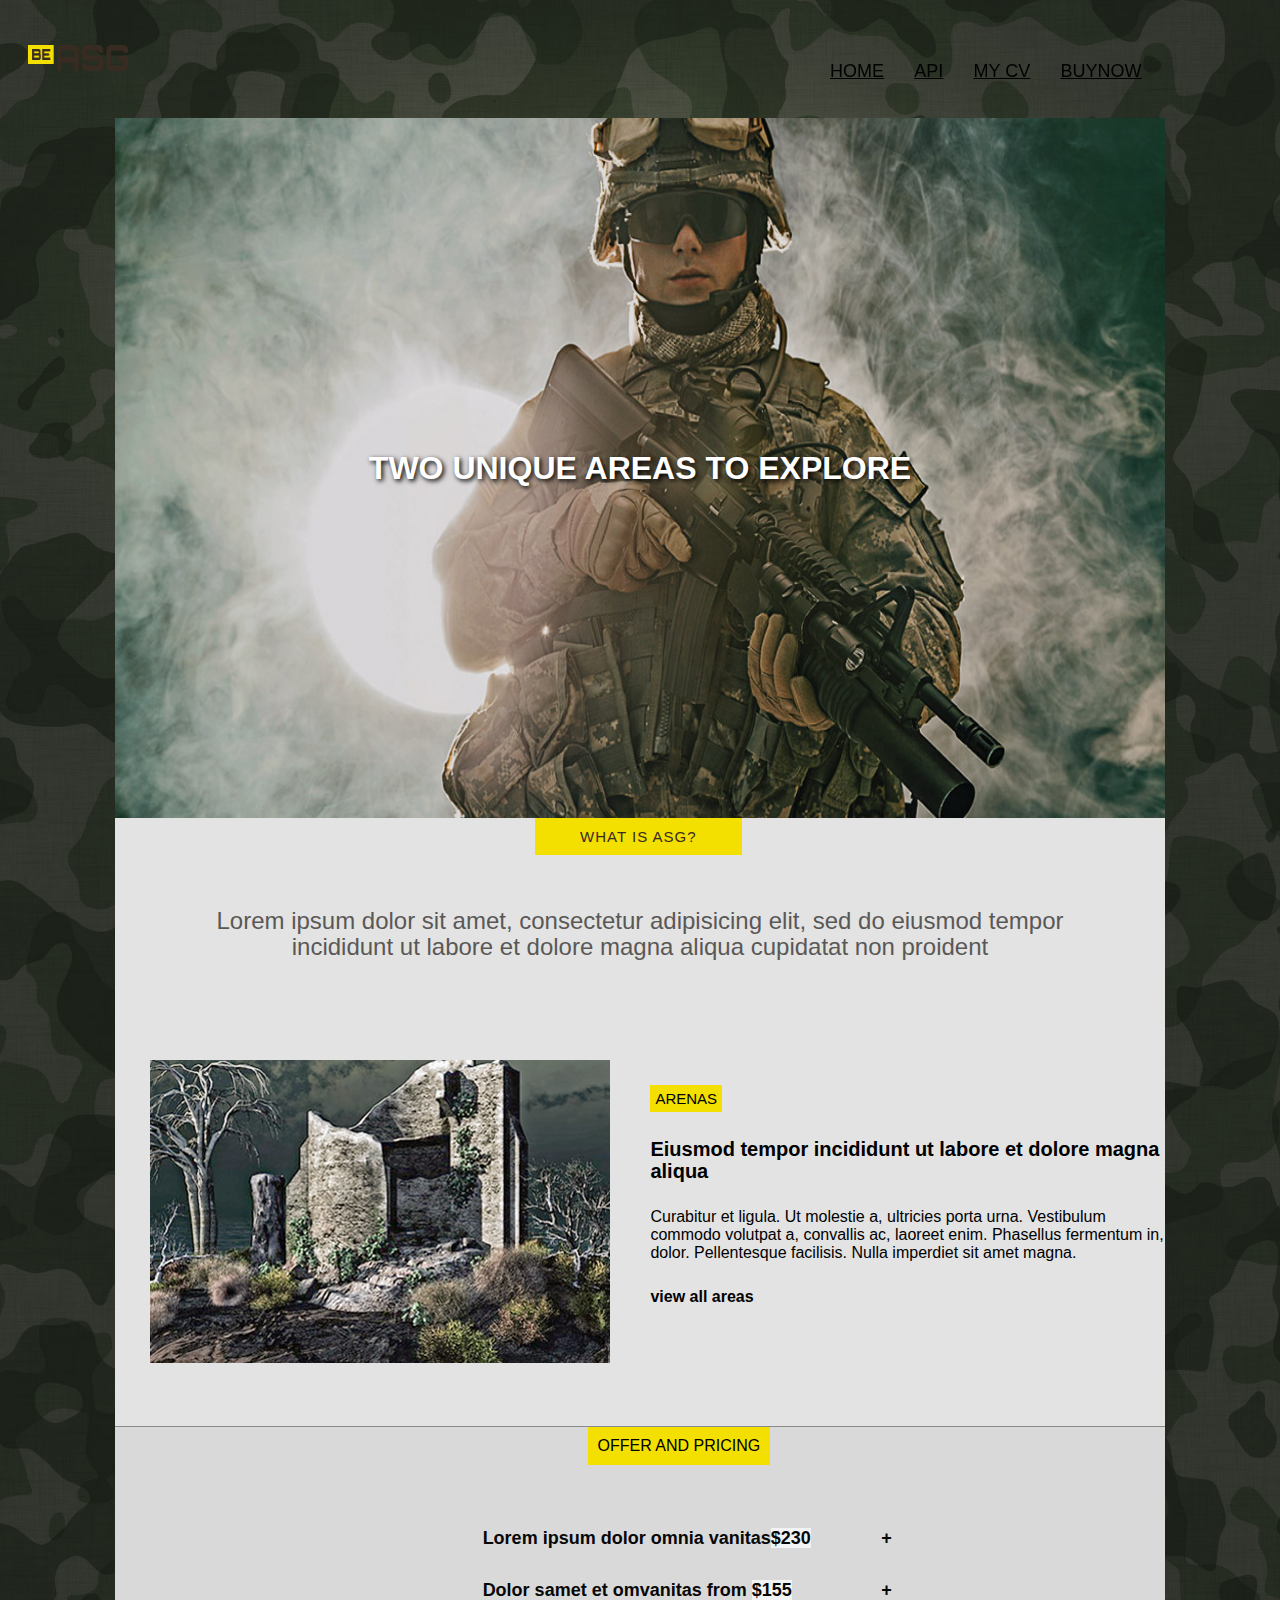
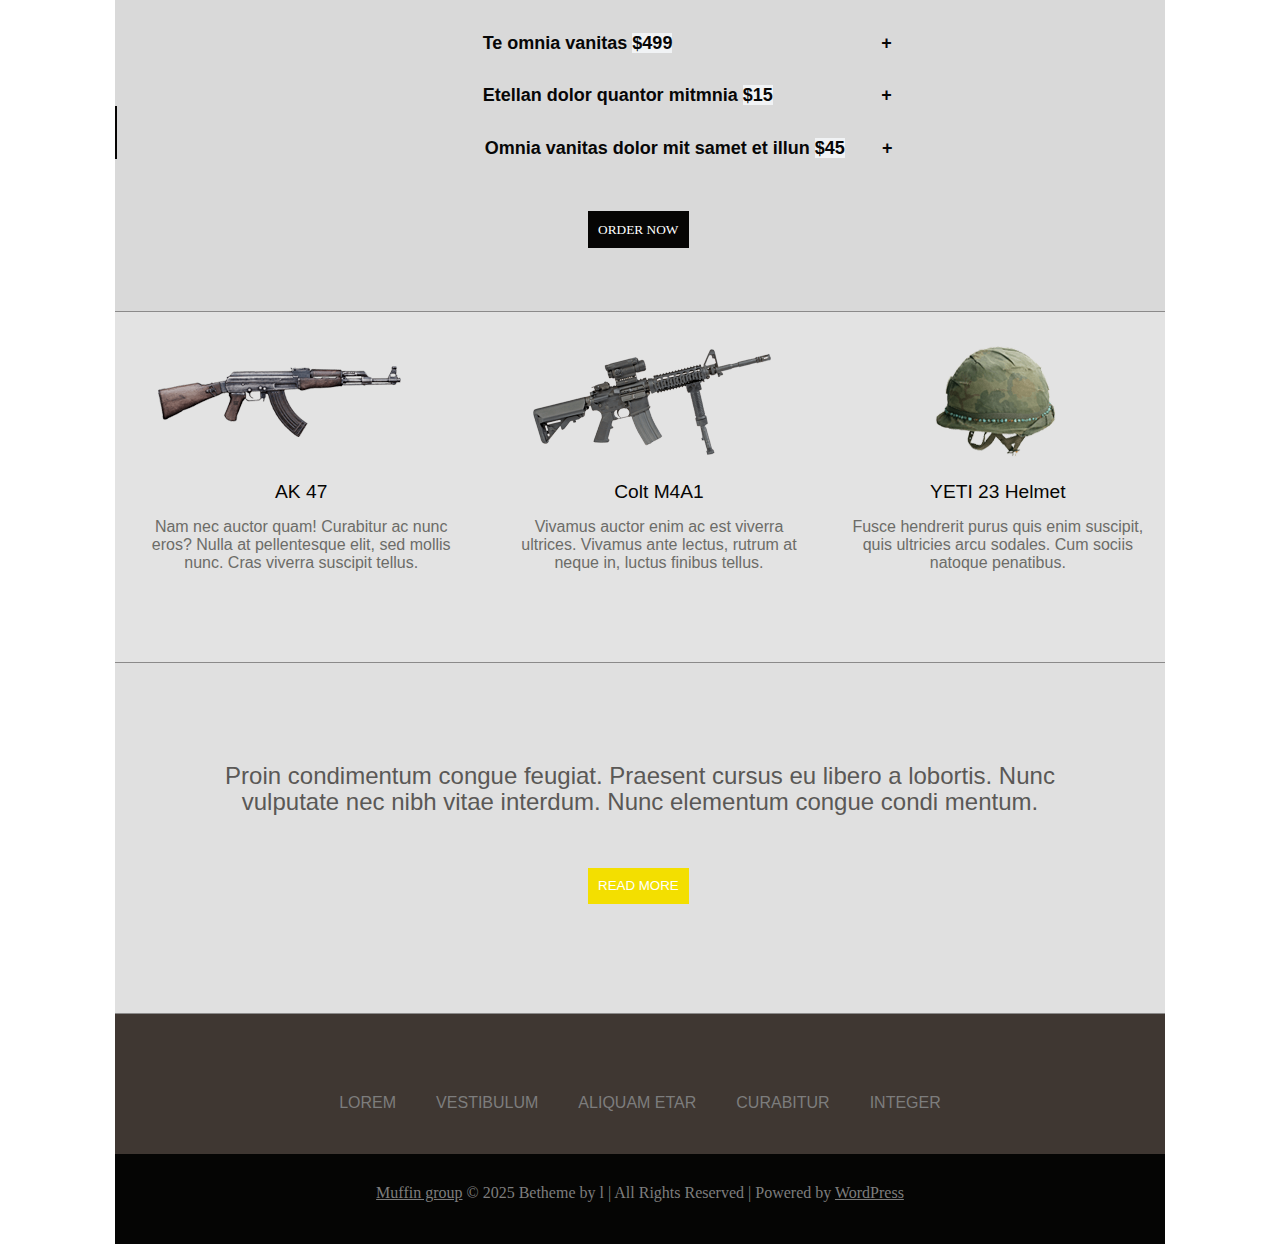
<file: index.html>
<!DOCTYPE html>
<html lang="en">

<head>
    <link href="https://fonts.googleapis.com/css2?family=Raleway:wght@400;600&display=swap" rel="stylesheet">
    <script src="https://code.jquery.com/jquery-3.6.0.min.js"></script>
    <script src="auth.js"></script>
    <meta charset="UTF-8">
    <meta name="viewport" content="width=device-width, initial-scale=1.0">
    <title>Document</title>
    <link rel="stylesheet" href="style.css" />
</head>

<body>
     <header>
        <div class="wrapper">
            <span class="logo"><img src="./pictures/image-2.png" alt="ni milaaaaaaaaaaa"></span>
            <ul class="menu">
                <li><a href="./index.html">HOME</a></li>
                <li><a href="./crud.html">API</a></li>
                <li><a href="./cv.html">MY CV</a></li>
                <li><a href="./checkout.html">BUYNOW</a></li>
            </ul>
        </div>
    </header>
    <div class="slider">
        <div class="slides">
            <div class="slide"><img src="./pictures/home_asg_slider_slide1.jpg" alt="no soldier sad faces">
                <div class="text">TWO UNIQUE AREAS TO EXPLORE</div>
            </div>
            <div class="slide"><img src="./pictures/home_asg_slider_slide2.jpg" alt="no soldier2 saaaad">
                <div class="text">ONLY STRONGER TEAM WINS</div>
            </div>
            <div class="slide"><img src="./pictures/home_asg_slider_slide3.jpg" alt="siiike">
                <div class="text">WE OFFER PURE ADRENALINE</div>
            </div>
        </div>
    </div>
    <div class="whiteone">
        <div class="nonsense">
            <div class="asg">WHAT IS ASG?</div>
            <div class="lorem">Lorem ipsum dolor sit amet, consectetur adipisicing elit, sed do eiusmod tempor
                incididunt ut labore et dolore magna aliqua cupidatat non proident</div>
        </div>
        <div class="containerFortwo"><img src="./pictures/home_asg_pic1.jpg" alt="tutututut">
            <div class="textIncontainerFortwo">
                <div class="arena">ARENAS</div>
                <div class="tempor">Eiusmod tempor incididunt ut labore et dolore magna aliqua</div>
                <div class="cura">Curabitur et ligula. Ut molestie a, ultricies porta urna. Vestibulum commodo volutpat
                    a, convallis ac, laoreet enim. Phasellus fermentum in, dolor. Pellentesque facilisis. Nulla
                    imperdiet sit amet magna.</div>
                <div class="viewAll">view all areas</div>
            </div>
        </div>

    </div>
    <div class="greyone">




        <div class="offer">OFFER AND PRICING</div>
        <DIV class="offers1">Lorem ipsum dolor omnia vanitas<span>$230</span> <span class="toggle-icon1">+</span></DIV>
        <div class="content1">Lorem ipsum dolor sit amet augue. Sed in dictum libero, egestas turpis. Vivamus nonummy
            sed, viverra et, mollis eu, commodo ac, vulputate risus facilisis vel, ipsum. Fusce urna quis erat. Integer
            nibh condimentum ante ipsum.</div>
        <div class="offers2">Dolor samet et omvanitas from <span>$155</span><span class="toggle-icon2">+</span> </div>
        <div class="content2">Aenean facilisis enim. Duis non luctus et augue. Nam dolor tellus, quis sollicitudin
            posuere, nibh wisi, ullamcorper risus. Vivamus tincidunt sit amet mi eget orci pellentesque tincidunt, risus
            eros ipsum, vel dui imperdiet sit amet pede.</div>

        <div class="offers3">Te omnia vanitas <span>$499</span><span class="toggle-icon3">+</span> </div>
        <div class="content3">Duis commodo vehicula, dui pulvinar nulla id sapien. Sed vel lectus. Ut id odio nec odio.
            Mauris aliquet tincidunt mattis at, aliquet blandit, enim interdum velit pretium eros quis orci elit, non
            eros. Quisque cursus sed, vehicula convallis auctor.</div>

        <div class="offers4">Etellan dolor quantor mitmnia <span>$15</span><span class="toggle-icon4">+</span> </div>
        <div class="content4">Sed adipiscing elit eu tincidunt blandit quam risus, euismod nec, dignissim faucibus,
            dolor sapien tristique senectus et lorem. Morbi vitae ante. Nam scelerisque ligula, semper eu, purus. Aenean
            quis orci. Mauris at arcu. Donec fermentum nisl.</div>
        <div class="offers5">Omnia vanitas dolor mit samet et illun <span>$45</span> <span class="toggle-icon5">+</span>
        </div>
        <div class="content5">Class aptent taciti sociosqu ad litora torquent per inceptos hymenaeos. Quisque at tellus.
            Donec ullamcorper varius lorem. Nam eu diam. Morbi tellus quis massa. Vivamus ullamcorper nec, suscipit pede
            in faucibus orci a mi.</div>

        <button class="button">ORDER NOW</button>
    </div>

    <div class="weapons">
        <div class="weapon">
            <img src="./pictures/home_asg_equipment1.png" alt="">
            <div class="writing">
                <div class="nameOfWeapon">AK 47</div>
                Nam nec auctor quam! Curabitur ac nunc eros? Nulla at pellentesque elit, sed mollis nunc. Cras viverra
                suscipit tellus.
            </div>
        </div>
        <div class="weapon">
            <img src="./pictures/home_asg_equipment2.png" alt="">
            <div class="writing">
                <div class="nameOfWeapon">Colt M4A1</div>
                Vivamus auctor enim ac est viverra ultrices. Vivamus ante lectus, rutrum at neque in, luctus finibus
                tellus.
            </div>
        </div>
        <div class="weapon">
            <img src="./pictures/home_asg_equipment3.png" alt="">
            <div class="writing">
                <div class="nameOfWeapon">YETI 23 Helmet</div>
                Fusce hendrerit purus quis enim suscipit, quis ultricies arcu sodales. Cum sociis natoque penatibus.
            </div>
        </div>
    </div>
    <div class="readMorewalaDiv">
        <div class="proin_bkwas">Proin condimentum congue feugiat. Praesent cursus eu libero a lobortis. Nunc vulputate
            nec nibh vitae interdum. Nunc elementum congue condi mentum.</div>
        <button class="readMore">READ MORE</button>
    </div>
    <div class="footer"><span class="footer">LOREM</span><span class="footer">VESTIBULUM</span><span
            class="footer">ALIQUAM ETAR</span><span class="footer">CURABITUR</span><span class="footer">INTEGER</span>
    </div>
    <div class="footer1">
        <a href="https://muffingroup.com" target="_blank">Muffin group</a>
        © 2025 Betheme by l
        | All Rights Reserved | Powered by
        <a href="https://wordpress.org" target="_blank">WordPress</a>
    </div>


</body>

</html>
</file>
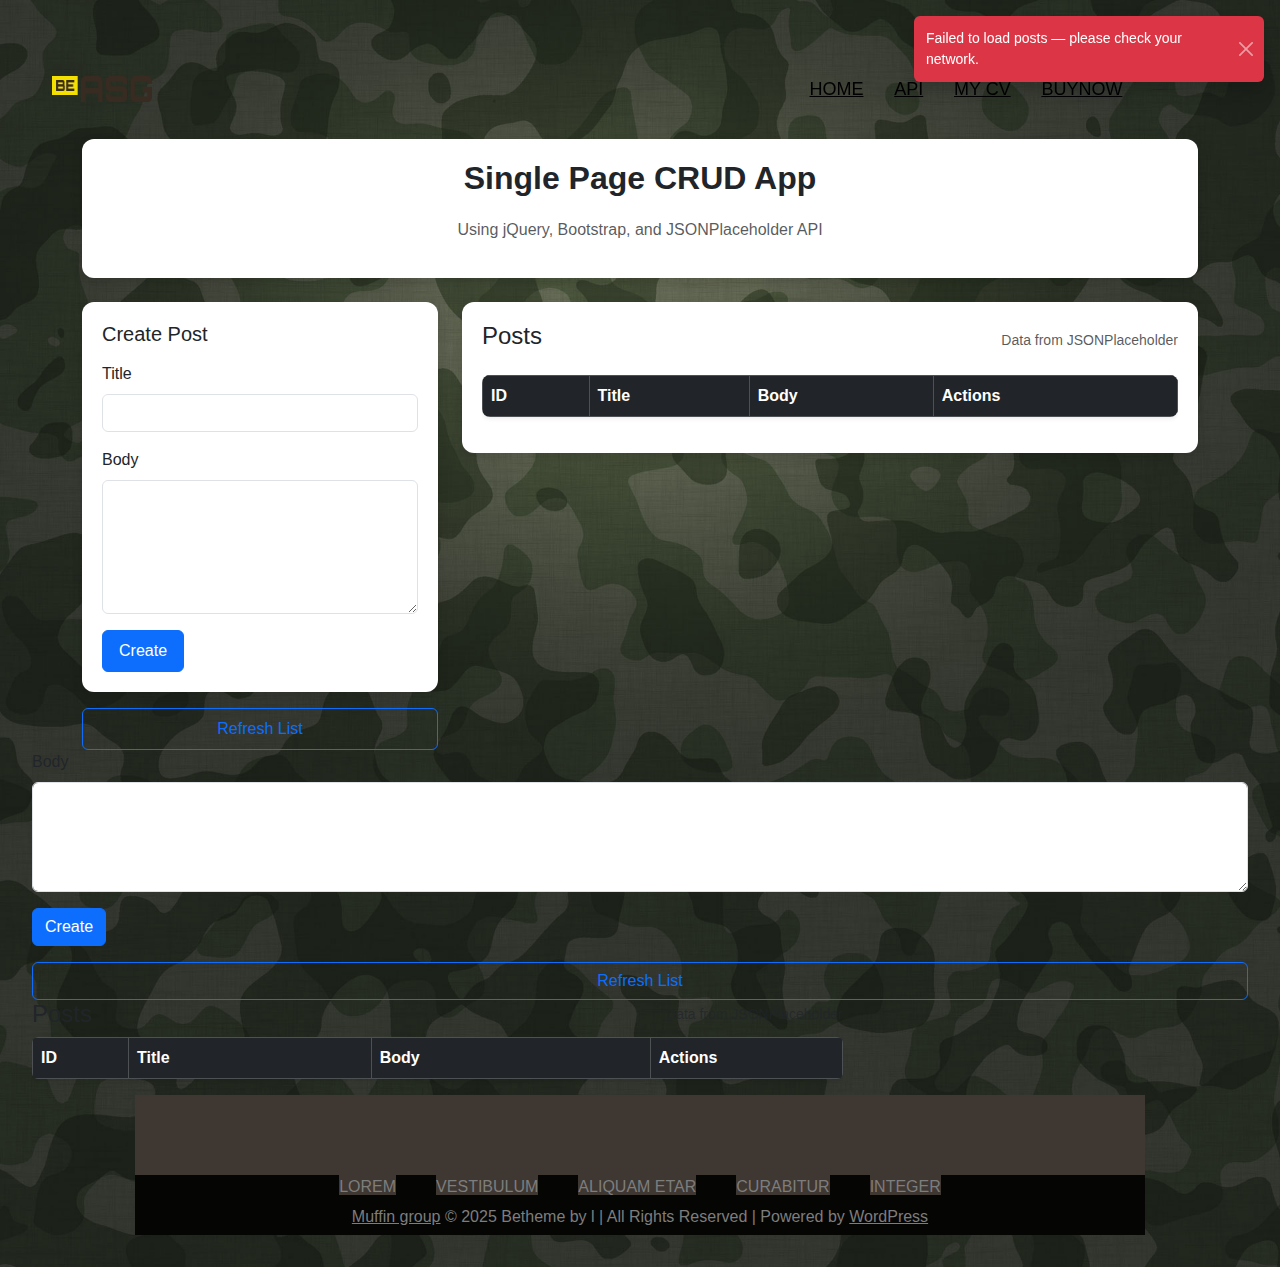
<file: crud.html>
<!doctype html>
<html lang="en">

<head>
  <meta charset="utf-8">
  <meta name="viewport" content="width=device-width, initial-scale=1">
  <title>Single-Page CRUD App (jQuery + REST API)</title>
  <!-- Bootstrap 5 CSS -->
  <link href="https://cdn.jsdelivr.net/npm/bootstrap@5.3.2/dist/css/bootstrap.min.css" rel="stylesheet">
     <link rel="stylesheet" href="style.css" />
  <style>
    body {
      background-color: #f4f6f9;
      padding: 2rem;
      font-family: 'Segoe UI', sans-serif;
    }

    .main-card {
      background: white;
      border-radius: 12px;
      padding: 20px;
      box-shadow: 0 4px 12px rgba(0, 0, 0, 0.1);
    }

    .table {
      border-radius: 8px;
      overflow: hidden;
    }

    #loadingOverlay {
      position: fixed;
      top: 0;
      left: 0;
      right: 0;
      bottom: 0;
      background: rgba(0, 0, 0, 0.3);
      display: flex;
      align-items: center;
      justify-content: center;
      z-index: 1050;
      display: none;
    }

    .header-title {
      font-size: 2rem;
      font-weight: 600;
      margin-bottom: 20px;
    }

    .btn-custom {
      border-radius: 6px;
      padding: 8px 16px;
    }
  </style>
</head>

<body>
    <header>
        <div class="wrapper">
            <span class="logo"><img src="./pictures/image-2.png" alt="ni milaaaaaaaaaaa"></span>
            <ul class="menu">
                <li><a href="./index.html">HOME</a></li>
                <li><a href="./crud.html">API</a></li>
                <li><a href="./cv.html">MY CV</a></li>
                <li><a href="./checkout.html">BUYNOW</a></li>
            </ul>
        </div>
    </header>
  <div id="loadingOverlay">
    <div class="text-center">
      <div class="spinner-border" role="status"><span class="visually-hidden">Loading...</span></div>
      <div class="mt-2">Loading...</div>
    </div>
  </div>

  <!-- Toasts -->
  <div class="position-fixed top-0 end-0 p-3" style="z-index: 2000">
    <div id="toastContainer"></div>
  </div>

  <div class="container">
    <div class="main-card mb-4">
      <h2 class="header-title text-center">Single Page CRUD App</h2>
      <p class="text-center text-muted">Using jQuery, Bootstrap, and JSONPlaceholder API</p>
    </div>

    <div class="row g-4">
      <div class="col-lg-4">
        <div class="main-card">
          <h5 id="formTitle" class="card-title mb-3">Create Post</h5>
          <form id="post-form">
            <input type="hidden" id="postId">
            <div class="mb-3">
              <label class="form-label">Title</label>
              <input type="text" class="form-control" id="postTitle" required>
            </div>
            <div class="mb-3">
              <label class="form-label">Body</label>
              <textarea id="postBody" class="form-control" rows="5" required></textarea>
            </div>
            <div class="d-flex gap-2">
              <button type="submit" id="submitBtn" class="btn btn-primary btn-custom">Create</button>
              <button type="button" id="cancelEditBtn" class="btn btn-secondary btn-custom"
                style="display:none;">Cancel</button>
            </div>
          </form>
        </div>
        <button id="refreshBtn" class="btn btn-outline-primary w-100 mt-3 btn-custom">Refresh List</button>
      </div>

      <div class="col-lg-8">
        <div class="main-card">
          <div class="d-flex justify-content-between align-items-center mb-3">
            <h4>Posts</h4>
            <small class="text-muted">Data from JSONPlaceholder</small>
          </div>

          <div class="table-responsive">
            <table class="table table-bordered table-hover align-middle shadow-sm">
              <thead class="table-dark">
                <tr>
                  <th>ID</th>
                  <th>Title</th>
                  <th>Body</th>
                  <th>Actions</th>
                </tr>
              </thead>
              <tbody id="posts-list"></tbody>
            </table>
          </div>
          <div id="emptyState" class="text-center text-muted mt-3" style="display:none;">No posts to show.</div>
        </div>
      </div>
    </div>
  </div>
  <div class="mb-3">
    <label for="postBody" class="form-label">Body</label>
    <textarea id="postBody" class="form-control" rows="4" required></textarea>
  </div>
  <div class="d-flex gap-2">
    <button type="submit" id="submitBtn" class="btn btn-primary">Create</button>
    <button type="button" id="cancelEditBtn" class="btn btn-secondary" style="display:none;">Cancel</button>
  </div>
  </form>
  </div>
  </div>

  <div class="mt-3">
    <button id="refreshBtn" class="btn btn-outline-primary w-100">Refresh List</button>
  </div>
  </div>

  <div class="col-12 col-lg-8">
    <div class="d-flex justify-content-between align-items-center mb-2">
      <h4 class="m-0">Posts</h4>
      <small class="text-muted">Data from JSONPlaceholder</small>
    </div>

    <div class="table-responsive">
      <table class="table table-bordered table-striped table-hover align-middle shadow-sm rounded">
        <thead class="table-dark">
          <tr>
            <th style="width:6rem">ID</th>
            <th>Title</th>
            <th>Body</th>
            <th style="width:12rem">Actions</th>
          </tr>
        </thead>
        <tbody id="posts-list">
          <!-- content injected here -->
        </tbody>
      </table>
    </div>

    <div id="emptyState" class="text-center text-muted mt-3" style="display:none;">No posts to show.</div>
  </div>
  </div>
  </div>

  <div class="footer"><span class="footer">LOREM</span><span class="footer">VESTIBULUM</span><span
      class="footer">ALIQUAM ETAR</span><span class="footer">CURABITUR</span><span class="footer">INTEGER</span>
  </div>
  <div class="footer1">
    <a href="https://muffingroup.com" target="_blank">Muffin group</a>
    © 2025 Betheme by l
    | All Rights Reserved | Powered by
    <a href="https://wordpress.org" target="_blank">WordPress</a>
  </div>
  <!-- jQuery + Bootstrap JS -->
  <script src="https://code.jquery.com/jquery-3.7.1.min.js"></script>
  <script src="https://cdn.jsdelivr.net/npm/bootstrap@5.3.2/dist/js/bootstrap.bundle.min.js"></script>

  <script>
    // Configuration
    const API_BASE = 'https://jsonplaceholder.typicode.com'; // free fake REST API
    const RESOURCE = 'posts';

    // UI helpers
    function showLoading(show = true) {
      if (show) $('#loadingOverlay').show(); else $('#loadingOverlay').hide();
    }

    function makeToast(message, isError = false) {
      const id = 'toast' + Date.now();
      const toastHtml = `
        <div id="${id}" class="toast align-items-center text-bg-${isError ? 'danger' : 'success'} border-0 mb-2" role="alert" aria-live="assertive" aria-atomic="true">
          <div class="d-flex">
            <div class="toast-body">
              ${message}
            </div>
            <button type="button" class="btn-close btn-close-white me-2 m-auto" data-bs-dismiss="toast" aria-label="Close"></button>
          </div>
        </div>`;
      $('#toastContainer').append(toastHtml);
      const toastEl = new bootstrap.Toast(document.getElementById(id), { delay: 3500 });
      toastEl.show();
      // remove element after hidden
      document.getElementById(id).addEventListener('hidden.bs.toast', function () { $(this).remove(); });
    }

    // Render helpers
    function renderPostRow(post) {
      // sanitize simple text to avoid HTML injection
      const esc = (s) => $('<div>').text(s).html();
      return `
        <tr data-id="${post.id}">
          <td>${post.id}</td>
          <td class="post-title">${esc(post.title)}</td>
          <td class="post-body">${esc(post.body)}</td>
          <td>
            <button class="btn btn-sm btn-outline-secondary edit-btn">Edit</button>
            <button class="btn btn-sm btn-outline-danger delete-btn">Delete</button>
          </td>
        </tr>`;
    }

    function setFormToCreate() {
      $('#postId').val('');
      $('#postTitle').val('');
      $('#postBody').val('');
      $('#formTitle').text('Create Post');
      $('#submitBtn').text('Create').removeClass('btn-warning').addClass('btn-primary');
      $('#cancelEditBtn').hide();
    }

    function setFormToEdit(post) {
      $('#postId').val(post.id);
      $('#postTitle').val(post.title);
      $('#postBody').val(post.body);
      $('#formTitle').text('Edit Post');
      $('#submitBtn').text('Update').removeClass('btn-primary').addClass('btn-warning');
      $('#cancelEditBtn').show();
    }

    // Load posts
    function loadPosts() {
      showLoading(true);
      $.ajax({
        url: `${API_BASE}/${RESOURCE}`,
        method: 'GET',
        dataType: 'json',
        success(data) {
          // JSONPlaceholder returns 100 posts — show first 15 by default
          const posts = data.slice(0, 15);
          $('#posts-list').empty();
          if (posts.length === 0) $('#emptyState').show(); else $('#emptyState').hide();
          posts.forEach(p => $('#posts-list').append(renderPostRow(p)));
        },
        error() {
          makeToast('Failed to load posts — please check your network.', true);
        },
        complete() { showLoading(false); }
      });
    }

    // Create post
    function createPost(payload) {
      showLoading(true);
      $.ajax({
        url: `${API_BASE}/${RESOURCE}`,
        method: 'POST',
        contentType: 'application/json; charset=UTF-8',
        data: JSON.stringify(payload),
        success(data) {
          // JSONPlaceholder fakes creation and returns an object with id = 101.
          makeToast('Post created');
          // prepend to list for immediate UI feedback
          $('#posts-list').prepend(renderPostRow(data));
          setFormToCreate();
        },
        error() {
          makeToast('Failed to create post', true);
        },
        complete() { showLoading(false); }
      });
    }

    // Update post
    function updatePost(id, payload) {
      showLoading(true);
      $.ajax({
        url: `${API_BASE}/${RESOURCE}/${id}`,
        method: 'PUT',
        contentType: 'application/json; charset=UTF-8',
        data: JSON.stringify(payload),
        success(data) {
          makeToast('Post updated');
          // update row in place
          const row = $(`#posts-list tr[data-id='${id}']`);
          row.find('.post-title').text(data.title);
          row.find('.post-body').text(data.body);
          setFormToCreate();
        },
        error() { makeToast('Failed to update post', true); },
        complete() { showLoading(false); }
      });
    }

    // Delete post
    function deletePost(id) {
      if (!confirm('Are you sure you want to delete this post?')) return;
      showLoading(true);
      $.ajax({
        url: `${API_BASE}/${RESOURCE}/${id}`,
        method: 'DELETE',
        success() {
          makeToast('Post deleted');
          $(`#posts-list tr[data-id='${id}']`).remove();
          if ($('#posts-list tr').length === 0) $('#emptyState').show();
        },
        error() { makeToast('Failed to delete post', true); },
        complete() { showLoading(false); }
      });
    }

    // Document ready
    $(function () {
      // initial state
      setFormToCreate();
      loadPosts();

      // refresh
      $('#refreshBtn').on('click', function () { loadPosts(); });

      // submit form (create or update depending on presence of id)
      $('#post-form').on('submit', function (e) {
        e.preventDefault();
        const id = $('#postId').val().trim();
        const payload = {
          title: $('#postTitle').val().trim(),
          body: $('#postBody').val().trim(),
          userId: 1
        };
        if (!payload.title || !payload.body) { makeToast('Please fill in all fields', true); return; }

        if (id) updatePost(id, payload); else createPost(payload);
      });

      // cancel edit
      $('#cancelEditBtn').on('click', function () { setFormToCreate(); });

      // delegate edit/delete buttons
      $('#posts-list').on('click', '.edit-btn', function () {
        const tr = $(this).closest('tr');
        const id = tr.data('id');
        // prefer to use currently shown content to avoid extra request
        const post = { id: id, title: tr.find('.post-title').text(), body: tr.find('.post-body').text() };
        setFormToEdit(post);
        // scroll form into view on small screens
        $('html, body').animate({ scrollTop: 0 }, 200);
      });

      $('#posts-list').on('click', '.delete-btn', function () {
        const tr = $(this).closest('tr');
        const id = tr.data('id');
        deletePost(id);
      });

    });


  </script>
</body>

</html>
</file>
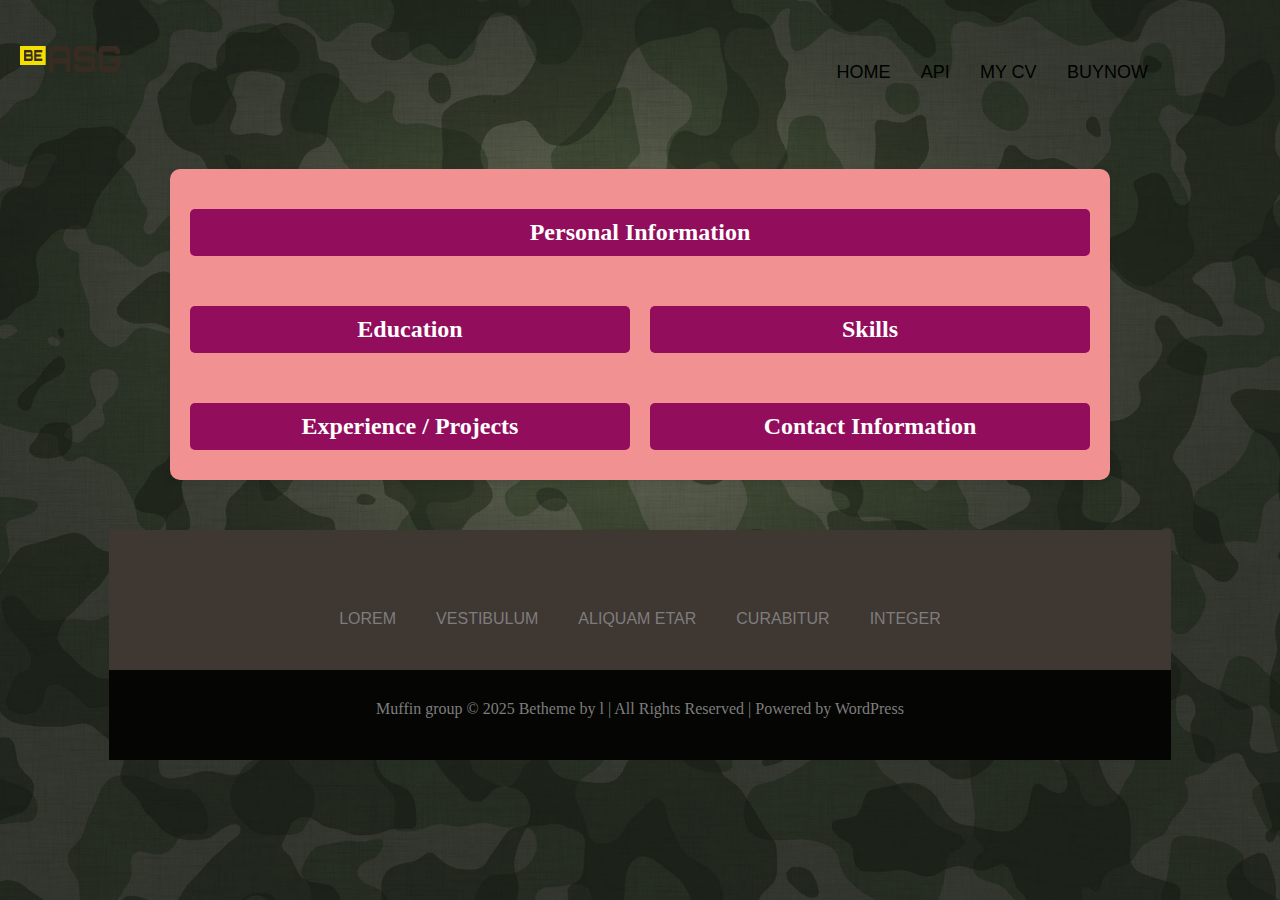
<file: cv.html>
<!DOCTYPE html>
<html lang="en">

<head>
    <meta charset="UTF-8">
    <meta name="viewport" content="width=device-width, initial-scale=1.0">
    <title>Personal CV</title>
    <link rel="stylesheet" href="cv.css">
    <link href="https://fonts.googleapis.com/css2?family=Raleway:wght@400;600&display=swap" rel="stylesheet">
    <script src="https://code.jquery.com/jquery-3.6.0.min.js"></script>
    <script src="auth.js"></script>
    <link rel="stylesheet" href="style.css" />
</head>

<body>
    <header>
        <div class="wrapper">
            <span class="logo"><img src="./pictures/image-2.png" alt="ni milaaaaaaaaaaa"></span>
            <ul class="menu">
                <li><a href="./index.html">HOME</a></li>
                <li><a href="./crud.html">API</a></li>
                <li><a href="./cv.html">MY CV</a></li>
                <li><a href="./checkout.html">BUYNOW</a></li>
            </ul>
        </div>
    </header>
    <div class="container">
        <!-- Personal Information -->
        <h2 class="personalinfo">Personal Information</h2>
        <div class="section-content">
            <p>Name: Areeba Yasmeen</p>
            <p>Address: 123 Main Street, Karachi, Pakistan</p>
            <p>Date of Birth: Jan 1, 2000</p>
        </div>

        <!-- Education & Skills side by side -->
        <div class="row">
            <div class="column">
                <h2>Education</h2>
                <div class="section-content">
                    <ul>
                        <li>Bachelor of Science in Computer Science — ABC University (2020-2024)</li>
                        <li>Intermediate — XYZ College (2018-2020)</li>
                    </ul>
                </div>
            </div>

            <div class="column">
                <h2>Skills</h2>
                <div class="section-content">
                    <ul>
                        <li>HTML, CSS, JavaScript</li>
                        <li>React, Bootstrap</li>
                        <li>Java, SQL</li>
                        <li>Web Design & Development</li>
                    </ul>
                </div>
            </div>
        </div>

        <!-- Experience & Contact side by side -->
        <div class="row">
            <div class="column">
                <h2>Experience / Projects</h2>
                <div class="section-content">
                    <ul>
                        <li>Web Technologies Project: E-commerce website with React and Bootstrap.</li>
                        <li>Personal Portfolio Website showcasing web projects.</li>
                    </ul>
                </div>
            </div>

            <div class="column">
                <h2>Contact Information</h2>
                <div class="section-content">
                    <p>Email: <a href="mailto:areeba@example.com">areeba@example.com</a></p>
                    <p>Phone: +92 300 1234567</p>
                    <p>LinkedIn: <a href="#">linkedin.com/in/areeba</a></p>
                </div>
            </div>
        </div>
    </div>
    <div class="footer"><span class="footer">LOREM</span><span class="footer">VESTIBULUM</span><span
            class="footer">ALIQUAM ETAR</span><span class="footer">CURABITUR</span><span class="footer">INTEGER</span>
    </div>
    <div class="footer1">
        <a href="https://muffingroup.com" target="_blank">Muffin group</a>
        © 2025 Betheme by l
        | All Rights Reserved | Powered by
        <a href="https://wordpress.org" target="_blank">WordPress</a>
    </div>
</body>

</html>
</file>
<file: style.css>
body {
    background-image: url('./pictures/back.jpg');
    background-repeat: no-repeat;
    background-attachment: fixed;
    background-size: cover;
}

@keyframes shrink {
    from {
        width: 80%;
        background: #E3E3E3;
    }

    to {
        width: 95%;
        background: rgba(255, 255, 255, 0.8);
    }
}


header {
    margin-top: 2%;
    margin-right: auto;
    margin-left: auto;
    padding: 20px;
    position: sticky;
    top: 0;
    z-index: 1000;
    animation: shrink linear both;
    animation-timeline: scroll(root);
    animation-range: 0 200px;

}

.wrapper {
    display: flex;
    justify-content: space-between;
}


.logo {
    background: transparent;
}

.logo img {
    width: 100px;
    height: 26px;
}


.menu {
    margin-right: 10%;
    flex-shrink: 0;
    white-space: nowrap;
}

.menu li {
    margin: 1%;
    display: inline;

    font-size: large;
    font-family: 'Trebuchet MS', 'Lucida Sans Unicode', 'Lucida Grande', 'Lucida Sans', Arial, sans-serif;
}

.menu li a {
    color: black;
    margin: 10px;
}

.menu li:hover {
    border-bottom: 2px solid yellow;
    cursor: pointer;

}

div.slider {
    position: relative;
    overflow: hidden;
    height: 700px;
    width: 83%;
    margin-right: auto;
    margin-left: auto;

}


.slides {
    display: flex;
    width: 100%;
    height: 700px;
    animation: slide 20s infinite;

}

.slide {
    position: relative;
    width: 100%;
    flex-shrink: 0;
}

.slide img {
    width: 100%;
    height: 100%;
    opacity: 9;
}


div.text {
    position: absolute;
    top: 50%;
    left: 50%;
    transform: translate(-50%, -50%);
    color: white;
    font-family: 'Trebuchet MS', 'Lucida Sans Unicode', 'Lucida Grande', 'Lucida Sans', Arial, sans-serif;
    font-size: 2rem;
    font-weight: bold;
    text-shadow: 2px 2px 5px black;
    flex-shrink: 0;
    white-space: nowrap;
}

@keyframes slide {
    0% {
        transform: translateX(0);
    }

    30% {
        transform: translateX(0);
    }

    /* stay on first image */
    35% {
        transform: translateX(-100%);
    }

    /* move to second */
    65% {
        transform: translateX(-100%);
    }

    /* stay on second */
    70% {
        transform: translateX(-200%);
    }

    /* move to third */
    95% {
        transform: translateX(-200%);
    }

    /* stay on third */

    100% {
        transform: translateX(0);
    }

    /* back to first */
}

.whiteone {
    width: 83%;
    margin-left: auto;
    margin-right: auto;
    background-color: #E3E3E3;
    padding-bottom: 5%;
    border-bottom: 1px solid rgb(139, 138, 138);

}

.containerFortwo {
    display: flex;
    justify-content: space-between;
    margin-top: 100px;
}

.containerFortwo img {
    margin-left: 35px;
}

.textIncontainerFortwo {
    margin-left: 40px;
    font-family: 'Trebuchet MS', 'Lucida Sans Unicode', 'Lucida Grande', 'Lucida Sans', Arial, sans-serif;
}

.asg {
    background-color: #f3df00;
    font-size: 15px;
    font-family: 'Trebuchet MS', 'Lucida Sans Unicode', 'Lucida Grande', 'Lucida Sans', Arial, sans-serif;
    color: #382b21;
    padding: 10px 45px;
    letter-spacing: 1px;
    display: inline-block;
    margin-left: 40%;

}

.lorem {
    margin-top: 5%;
    font-family: 'Trebuchet MS', 'Lucida Sans Unicode', 'Lucida Grande', 'Lucida Sans', Arial, sans-serif;
    font-size: 24px;
    font-weight: lighter;
    line-height: 26px;
    margin-left: 100px;
    margin-right: 100px;
    color: #5a5856;
    text-align: center;

}

.arena {
    margin-top: 5%;
    background-color: #f3df00;
    display: inline-block;
    padding: 5px 5px;
    font-size: 15px;
    font-family: 'Trebuchet MS', 'Lucida Sans Unicode', 'Lucida Grande', 'Lucida Sans', Arial, sans-serif
}

.tempor {
    margin-top: 5%;
    font-weight: bold;
    font-size: 20px;
    line-height: 22px;
    font-family: 'Trebuchet MS', 'Lucida Sans Unicode', 'Lucida Grande', 'Lucida Sans', Arial, sans-serif;
}

.cura {

    margin-top: 5%;
    font-family: 'Trebuchet MS', 'Lucida Sans Unicode', 'Lucida Grande', 'Lucida Sans', Arial, sans-serif;
    font-weight: lighter;
}

.viewAll {
    margin-top: 5%;
    display: inline-block;
    font-weight: bold;
    font-family: 'Trebuchet MS', 'Lucida Sans Unicode', 'Lucida Grande', 'Lucida Sans', Arial, sans-serif;

}

.viewAll:hover {
    border-bottom: 2px solid #f3df00;
    border-top: 2px solid #f3df00;
    cursor: pointer;
}

.greyone {
    width: 83%;
    margin-left: auto;
    margin-right: auto;
    background-color: #d9d9d9;
    padding-bottom: 5%;
    border-bottom: 1px solid rgb(139, 138, 138);
}

.offer {
    display: inline-block;
    background-color: #f3df00;
    padding: 10px 10px;
    margin-left: 45%;
    margin-bottom: 3%;
    font-family: 'Trebuchet MS', 'Lucida Sans Unicode', 'Lucida Grande', 'Lucida Sans', Arial, sans-serif;

}

.offers1 {
    font-size: 18px;
    font-family: 'Trebuchet MS', 'Lucida Sans Unicode', 'Lucida Grande', 'Lucida Sans', Arial, sans-serif;
    font-weight: 700;
    color: #070707;
    padding-left: 35%;
    padding-top: 3%;
}

.offers2 {
    font-size: 18px;
    font-family: 'Trebuchet MS', 'Lucida Sans Unicode', 'Lucida Grande', 'Lucida Sans', Arial, sans-serif;
    font-weight: 700;
    color: #070707;
    padding-left: 35%;
    padding-top: 3%;

}

.offers3 {
    font-size: 18px;
    font-family: 'Trebuchet MS', 'Lucida Sans Unicode', 'Lucida Grande', 'Lucida Sans', Arial, sans-serif;
    font-weight: 700;
    color: #070707;
    padding-left: 35%;
    padding-top: 3%;

}

.offers4 {
    font-size: 18px;
    font-weight: 700;
    font-family: 'Trebuchet MS', 'Lucida Sans Unicode', 'Lucida Grande', 'Lucida Sans', Arial, sans-serif;
    color: #070707;
    padding-left: 35%;
    padding-top: 3%;

}

.offers5 {
    font-size: 18px;
    font-weight: 700;
    color: #070707;
    font-family: 'Trebuchet MS', 'Lucida Sans Unicode', 'Lucida Grande', 'Lucida Sans', Arial, sans-serif;
    box-sizing: border-box;
    border-left: 2px solid #060504;
    padding-left: 35%;
    padding-top: 3%;

}


.content1 {
    display: none;
    font-size: small;
    font-family: 'Trebuchet MS', 'Lucida Sans Unicode', 'Lucida Grande', 'Lucida Sans', Arial, sans-serif;
    color: #6c6c68;
    width: 50%;
    margin-left: auto;
    margin-right: auto;
    padding-left: 20%;
    padding-top: 2%;


}

.content2 {
    display: none;
    font-size: small;
    font-family: 'Trebuchet MS', 'Lucida Sans Unicode', 'Lucida Grande', 'Lucida Sans', Arial, sans-serif;
    color: #6c6c68;
    width: 50%;
    margin-left: auto;
    margin-right: auto;
    padding-left: 20%;
    padding-top: 2%;


}

.content3 {
    display: none;
    font-size: small;
    font-family: 'Trebuchet MS', 'Lucida Sans Unicode', 'Lucida Grande', 'Lucida Sans', Arial, sans-serif;
    color: #6c6c68;
    width: 50%;
    margin-left: auto;
    margin-right: auto;
    padding-left: 20%;
    padding-top: 2%;

}

.content4 {

    display: none;
    font-size: small;
    font-family: 'Trebuchet MS', 'Lucida Sans Unicode', 'Lucida Grande', 'Lucida Sans', Arial, sans-serif;
    color: #6c6c68;
    width: 50%;
    margin-left: auto;
    margin-right: auto;
    padding-left: 20%;
    padding-top: 2%;
}

.content5 {

    display: none;
    font-size: small;
    font-family: 'Trebuchet MS', 'Lucida Sans Unicode', 'Lucida Grande', 'Lucida Sans', Arial, sans-serif;
    color: #6c6c68;
    width: 50%;
    margin-left: auto;
    margin-right: auto;
    padding-left: 20%;
    padding-top: 2%;
}

.content1.show {

    display: inline-block;

}

.content2.show {

    display: inline-block;
}

.content3.show {
    display: inline-block;

}

.content4.show {

    display: inline-block;

}

.content5.show {

    display: inline-block;
}

.toggle-icon1 {
    cursor: pointer;
    float: right;
    padding-right: 40%;
    background-color: #d9d9d9;
}

.toggle-icon2 {
    cursor: pointer;
    float: right;
    padding-right: 40%;
    background-color: #d9d9d9;

}

.toggle-icon3 {
    cursor: pointer;
    float: right;
    padding-right: 40%;
    background-color: #d9d9d9;
}

.toggle-icon4 {
    cursor: pointer;
    float: right;
    padding-right: 40%;
    background-color: #d9d9d9;
}

.toggle-icon5 {
    cursor: pointer;
    float: right;
    padding-right: 40%;
    background-color: #d9d9d9;
}

.offers1:hover {
    cursor: pointer;
}

.offers2:hover {
    cursor: pointer;
}

.offers3:hover {
    cursor: pointer;
}

.offers4:hover {
    cursor: pointer;
}

.offers5:hover {
    cursor: pointer;
}



span {
    background-color: rgb(241, 243, 245);
}

button.button {
    color: white;
    font-family: 'Times New Roman', Times, serif;
    background-color: #060504;
    display: inline-block;
    padding: 1%;
    margin-left: 45%;
    margin-top: 5%;
    border: #060504;
}

button.button:hover {
    cursor: pointer;
}

.weapons {
    background-color: #E3E3E3;
    width: 83%;
    height: 350px;
    display: flex;
    justify-content: space-evenly;
    margin-left: auto;
    margin-right: auto;
    border-bottom: 1px solid rgb(139, 138, 138);

}

.weapon {

    margin: 20px;

}

.weapons img {

    margin-left: 10px;
    margin-bottom: 5px;

}

.writing {
    display: inline-block;
    font-weight: lighter;
    justify-items: center;
    text-align: center;
    color: #6c6c68;
    font-family: 'Trebuchet MS', 'Lucida Sans Unicode', 'Lucida Grande', 'Lucida Sans', Arial, sans-serif;


}

.nameOfWeapon {
    color: #060504;
    margin-bottom: 15px;
    font-size: larger;
    font-family: 'Trebuchet MS', 'Lucida Sans Unicode', 'Lucida Grande', 'Lucida Sans', Arial, sans-serif;

}

.readMorewalaDiv {
    padding-top: 100px;
    background-color: #E0E0E0;
    width: 83%;
    height: 250px;
    margin-left: auto;
    margin-right: auto;
    border-bottom: 1px solid rgb(139, 138, 138);



}

.proin_bkwas {
    font-size: 24px;
    font-weight: lighter;
    line-height: 26px;
    font-family: 'Trebuchet MS', 'Lucida Sans Unicode', 'Lucida Grande', 'Lucida Sans', Arial, sans-serif;
    text-align: center;
    margin-right: 100px;
    margin-left: 100px;
    color: #5a5856;
}

.readMore {
    color: white;
    font-family: 'Trebuchet MS', 'Lucida Sans Unicode', 'Lucida Grande', 'Lucida Sans', Arial, sans-serif;
    background-color: #f3df00;
    display: inline-block;
    padding: 1%;
    margin-left: 45%;
    margin-top: 5%;
    border: #f3df00;
}

.readMore:hover {
    cursor: pointer;
}

.footer {
    background-color: #3F3732;
    width: 83%;
    margin-left: auto;
    margin-right: auto;
    height: 60px;
    text-align: center;
    padding-top: 80px;
}

span.footer {
    margin: 20px;
    font-family: 'Trebuchet MS', 'Lucida Sans Unicode', 'Lucida Grande', 'Lucida Sans', Arial, sans-serif;
    color: rgb(125, 125, 125);
}

span.footer:hover {
    cursor: pointer;
    border-bottom: 2px solid rgb(125, 125, 125)
}

.footer1 {
    background-color: #050504;
    width: 83%;
    margin-left: auto;
    margin-right: auto;
    height: 30px;
    text-align: center;
    padding: 30px 0px 30px 0px;
    color: rgb(125, 125, 125);
}

a {
    color: rgb(125, 125, 125);

}

.main-menu {
    width: 250px;
    float: left;
    background-color: #333;
    color: #fff;
    padding: 15px;
}

.main-menu:hover {
    background-color: #4444;
}
</file>
<file: cv.css>
body {
    font-family: 'Times New Roman', Times, serif;
    background-color: #f1cece;
    color: #333;
    margin: 0;
    padding: 0;
}

.container {
    max-width: 900px;
    margin: 50px auto;
    padding: 20px;
    background-color: #f29191;
    border-radius: 10px;
    box-shadow: 0 4px 10px rgba(0,0,0,0.1);
}

/* Headings */
h2 {
    margin: 20px 0 10px;
    cursor: pointer;
    padding: 10px;
    background-color: #920d5b;
    color: white;
    border-radius: 5px;
    transition: background-color 0.3s;
    text-align: center;
}


h2:hover {
    background-color: #ea3f3f;
}

/* Section content */
.section-content {
    max-height: 0;
    overflow: hidden;
    transition: max-height 0.5s ease, padding 0.3s ease;
    padding: 0 10px;
}

h2:hover + .section-content {
    max-height: 500px;
    padding: 10px;
}

.section-content p, .section-content ul {
    margin: 5px 0;
}

ul {
    list-style-type: disc;
    padding-left: 20px;
}

/* Links */
a {
    color: #007bff;
    text-decoration: none;
}

a:hover {
    text-decoration: underline;
}

/* Row & Column for side-by-side sections */
.row {
    display: flex;
    gap: 20px;
    margin-top: 20px;
}

.column {
    flex: 1;
}
</file>
